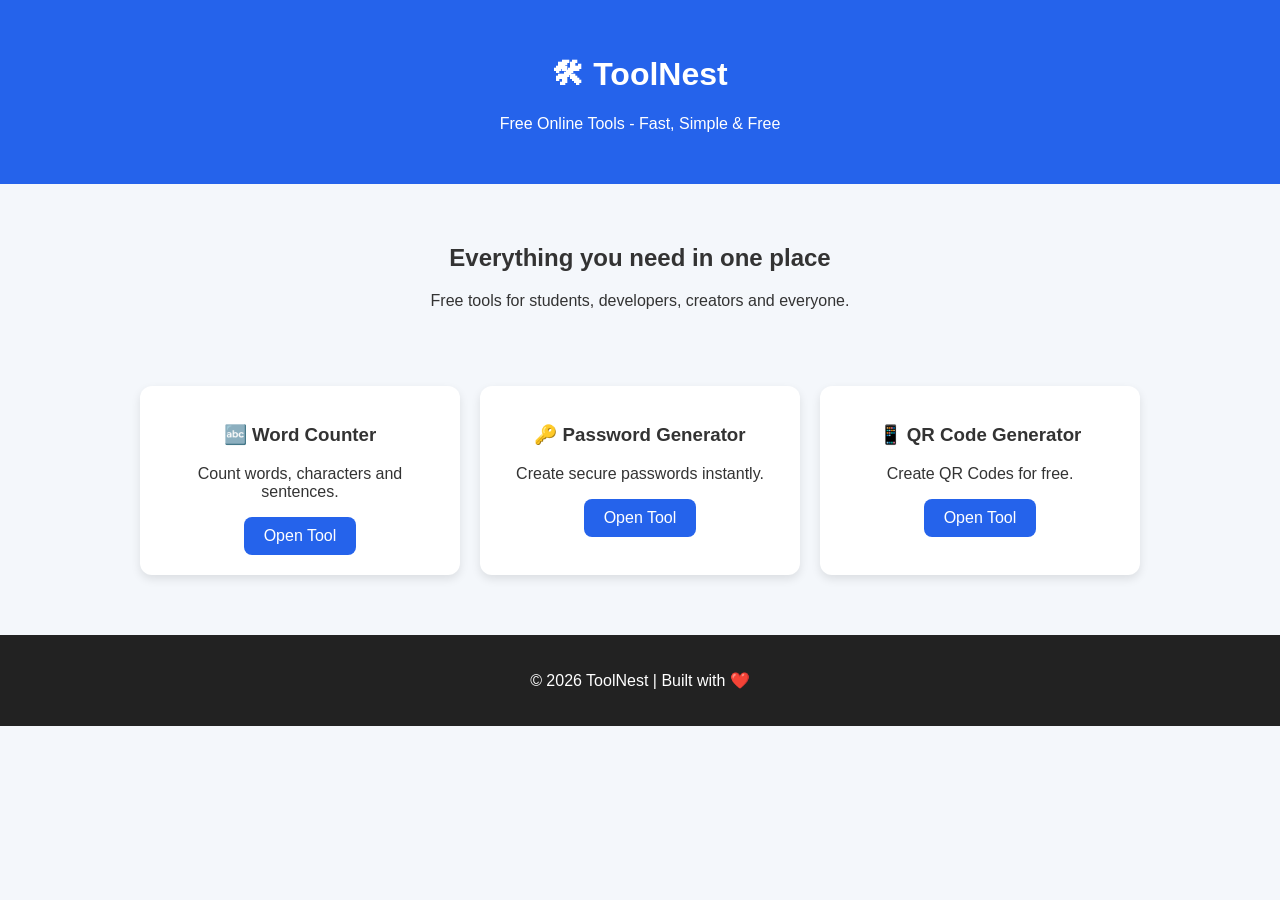
<file: index.html>
<!DOCTYPE html>
<html lang="en">
<head>
  <meta charset="UTF-8">
  <meta name="viewport" content="width=device-width, initial-scale=1.0">
  <title>ToolNest - Free Online Tools</title>

  <link rel="stylesheet" href="style.css">
</head>

<body>

<header>
  <h1>🛠 ToolNest</h1>
  <p>Free Online Tools - Fast, Simple & Free</p>
</header>

<section class="hero">
  <h2>Everything you need in one place</h2>
  <p>Free tools for students, developers, creators and everyone.</p>
</section>

<section class="tools">

  <div class="card">
      <h3>🔤 Word Counter</h3>
      <p>Count words, characters and sentences.</p>
      <a href="tools/word-counter.html">
  <button>Open Tool</button>
</a>
  </div>

  <div class="card">
      <h3>🔑 Password Generator</h3>
      <p>Create secure passwords instantly.</p>
      <a href="tools/password-generator.html">
    <button>Open Tool</button>
</a>
  </div>

  <div class="card">
      <h3>📱 QR Code Generator</h3>
      <p>Create QR Codes for free.</p>
      <a href="tools/qr-generator.html">
<button>Open Tool</button>
      </a>
  </div>

</section>

<footer>
<p>© 2026 ToolNest | Built with ❤️</p>
</footer>

</body>
</html>
</file>
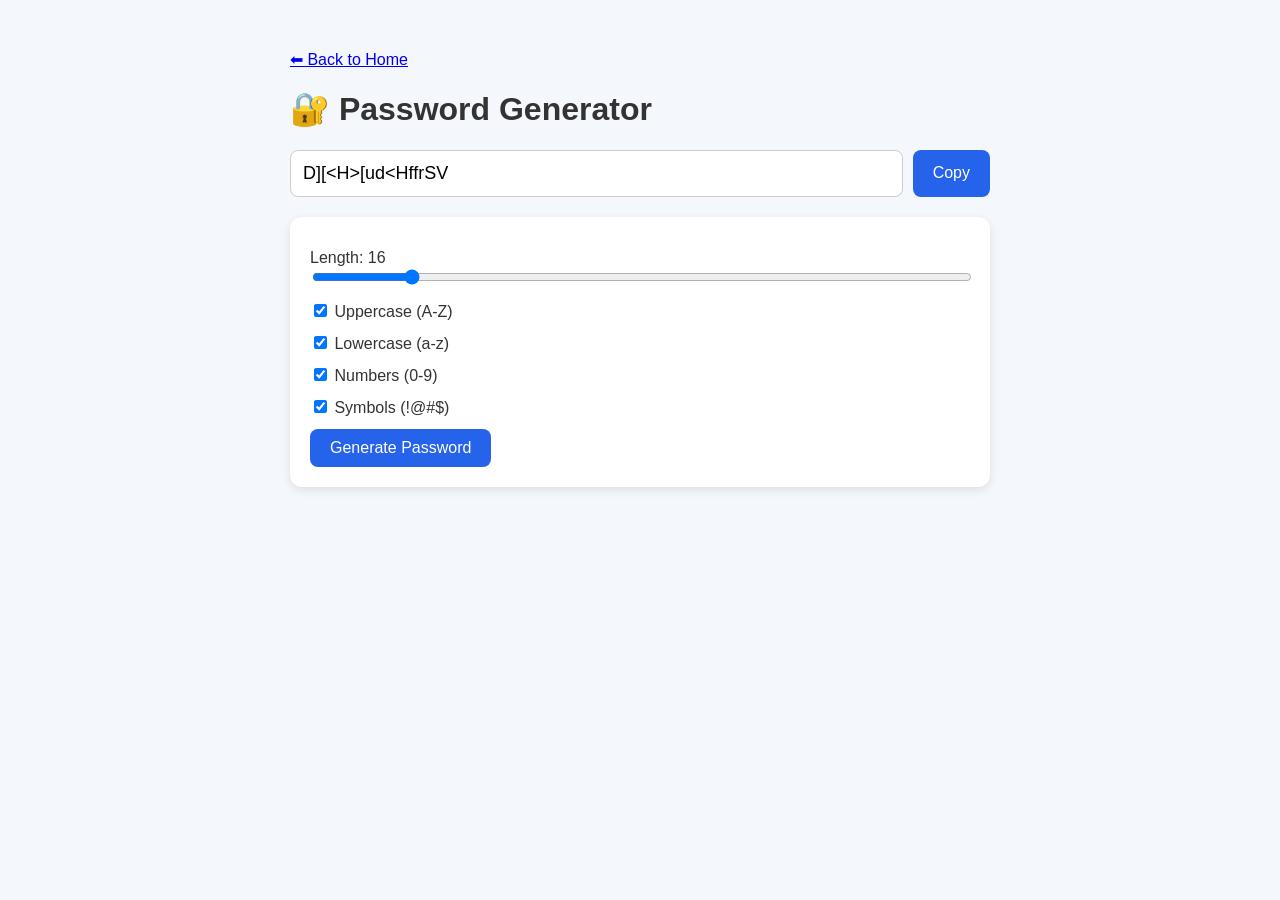
<file: tools/password-generator.html>
<!DOCTYPE html>
<html lang="en">
<head>
<meta charset="UTF-8">
<meta name="viewport" content="width=device-width, initial-scale=1.0">
<title>Password Generator - ToolNest</title>

<link rel="stylesheet" href="../style.css">

<style>
.container{
max-width:700px;
margin:30px auto;
padding:20px;
}

.result{
display:flex;
gap:10px;
margin:20px 0;
}

.result input{
flex:1;
padding:12px;
font-size:18px;
border:1px solid #ccc;
border-radius:8px;
}

.options{
background:#fff;
padding:20px;
border-radius:12px;
box-shadow:0 3px 10px rgba(0,0,0,.1);
margin-bottom:20px;
}

.option{
margin:12px 0;
}

input[type="range"]{
width:100%;
}
</style>

</head>

<body>

<div class="container">

<a href="../index.html">⬅ Back to Home</a>

<h1>🔐 Password Generator</h1>

<div class="result">
<input type="text" id="password" readonly>
<button onclick="copyPassword()">Copy</button>
</div>

<div class="options">

<div class="option">
Length:
<span id="lengthValue">16</span>
<input type="range" id="length" min="8" max="64" value="16">
</div>

<div class="option">
<label><input type="checkbox" id="uppercase" checked> Uppercase (A-Z)</label>
</div>

<div class="option">
<label><input type="checkbox" id="lowercase" checked> Lowercase (a-z)</label>
</div>

<div class="option">
<label><input type="checkbox" id="numbers" checked> Numbers (0-9)</label>
</div>

<div class="option">
<label><input type="checkbox" id="symbols" checked> Symbols (!@#$)</label>
</div>

<button onclick="generatePassword()">Generate Password</button>

</div>

</div>

<script>

const upper="ABCDEFGHIJKLMNOPQRSTUVWXYZ";
const lower="abcdefghijklmnopqrstuvwxyz";
const nums="0123456789";
const sym="!@#$%^&*()_+-=[]{}<>?";

const slider=document.getElementById("length");
const lengthValue=document.getElementById("lengthValue");

slider.oninput=function(){
lengthValue.innerText=this.value;
}

function generatePassword(){

let chars="";

if(document.getElementById("uppercase").checked) chars+=upper;
if(document.getElementById("lowercase").checked) chars+=lower;
if(document.getElementById("numbers").checked) chars+=nums;
if(document.getElementById("symbols").checked) chars+=sym;

if(chars===""){
alert("Select at least one option");
return;
}

let password="";

for(let i=0;i<slider.value;i++){
password+=chars[Math.floor(Math.random()*chars.length)];
}

document.getElementById("password").value=password;

}

function copyPassword(){

const pass=document.getElementById("password");

pass.select();

document.execCommand("copy");

alert("Copied!");

}

generatePassword();

</script>

</body>
</html>
</file>
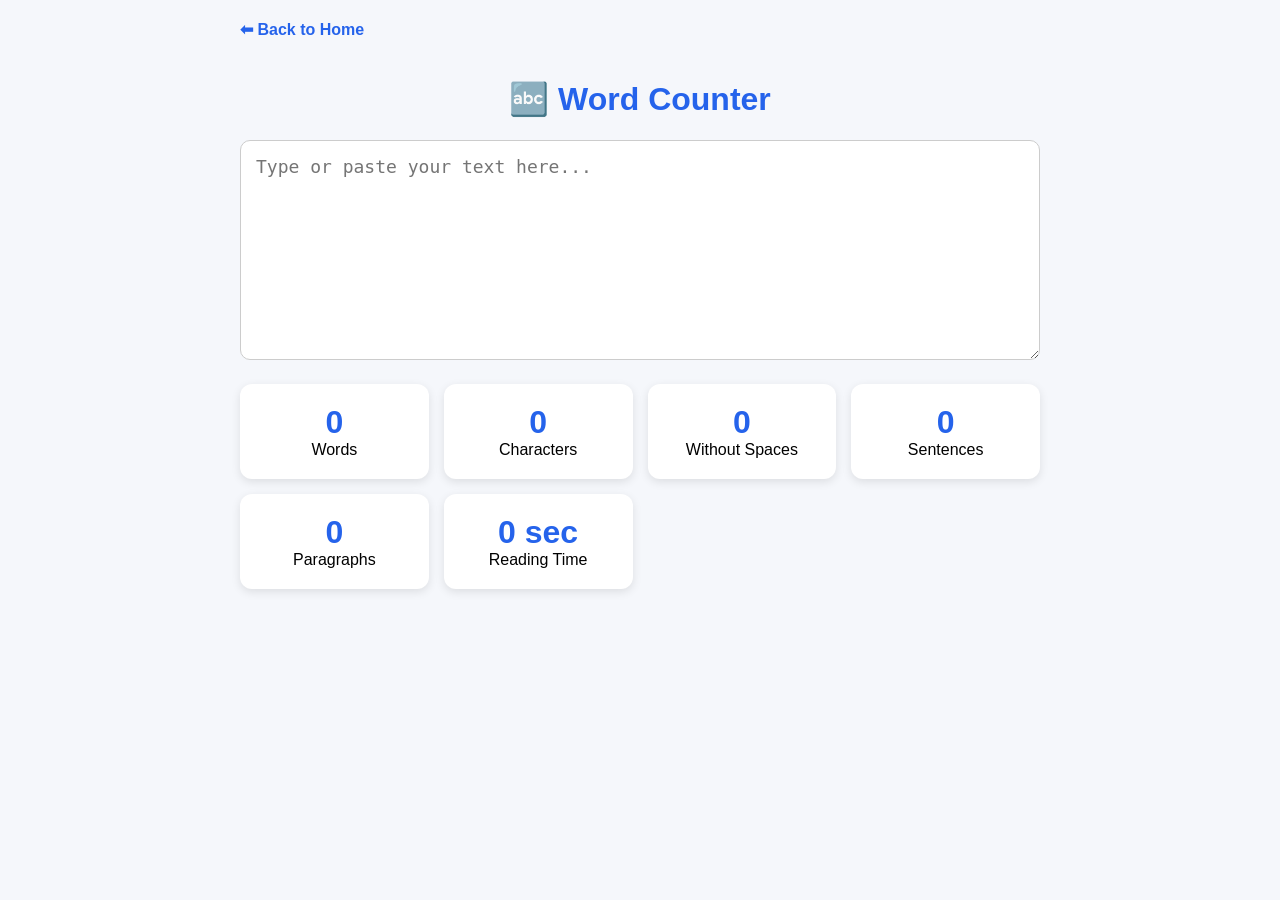
<file: tools/word-counter.html>
<!DOCTYPE html>
<html lang="en">
<head>
<meta charset="UTF-8">
<meta name="viewport" content="width=device-width, initial-scale=1.0">
<title>Word Counter - ToolNest</title>

<style>
body{
font-family:Arial,sans-serif;
background:#f5f7fb;
margin:0;
padding:20px;
}

.container{
max-width:800px;
margin:auto;
}

h1{
text-align:center;
color:#2563eb;
}

textarea{
width:100%;
height:220px;
padding:15px;
font-size:18px;
border-radius:10px;
border:1px solid #ccc;
box-sizing:border-box;
resize:vertical;
}

.stats{
display:grid;
grid-template-columns:repeat(auto-fit,minmax(180px,1fr));
gap:15px;
margin-top:20px;
}

.card{
background:white;
padding:20px;
border-radius:12px;
text-align:center;
box-shadow:0 3px 10px rgba(0,0,0,.1);
}

.number{
font-size:32px;
font-weight:bold;
color:#2563eb;
}

.back{
display:inline-block;
margin-bottom:20px;
text-decoration:none;
color:#2563eb;
font-weight:bold;
}
</style>

</head>

<body>

<div class="container">

<a class="back" href="../index.html">⬅ Back to Home</a>

<h1>🔤 Word Counter</h1>

<textarea id="text" placeholder="Type or paste your text here..."></textarea>

<div class="stats">

<div class="card">
<div class="number" id="words">0</div>
Words
</div>

<div class="card">
<div class="number" id="characters">0</div>
Characters
</div>

<div class="card">
<div class="number" id="nospace">0</div>
Without Spaces
</div>

<div class="card">
<div class="number" id="sentences">0</div>
Sentences
</div>

<div class="card">
<div class="number" id="paragraphs">0</div>
Paragraphs
</div>

<div class="card">
<div class="number" id="reading">0 sec</div>
Reading Time
</div>

</div>

</div>

<script>
const text=document.getElementById("text");

text.addEventListener("input",function(){

let value=text.value;

let words=value.trim()===""?0:value.trim().split(/\s+/).length;

let characters=value.length;

let noSpace=value.replace(/\s/g,"").length;

let sentences=value.trim()===""?0:value.split(/[.!؟?]+/).filter(s=>s.trim()!="").length;

let paragraphs=value.trim()===""?0:value.split(/\n+/).filter(p=>p.trim()!="").length;

let reading=Math.ceil(words/200*60);

document.getElementById("words").innerText=words;
document.getElementById("characters").innerText=characters;
document.getElementById("nospace").innerText=noSpace;
document.getElementById("sentences").innerText=sentences;
document.getElementById("paragraphs").innerText=paragraphs;
document.getElementById("reading").innerText=reading+" sec";

});
</script>

</body>
</html>
</file>
<file: style.css>
body{
    margin:0;
    font-family:Arial,sans-serif;
    background:#f4f7fb;
    color:#333;
}

header{
    background:#2563eb;
    color:white;
    text-align:center;
    padding:35px 20px;
}

.hero{
    text-align:center;
    padding:40px 20px;
}

.tools{
    display:grid;
    grid-template-columns:repeat(auto-fit,minmax(250px,1fr));
    gap:20px;
    padding:20px;
    max-width:1000px;
    margin:auto;
}

.card{
    background:white;
    padding:20px;
    border-radius:12px;
    box-shadow:0 4px 10px rgba(0,0,0,.1);
    text-align:center;
}

button{
    background:#2563eb;
    color:white;
    border:none;
    padding:10px 20px;
    border-radius:8px;
    cursor:pointer;
    font-size:16px;
}

button:hover{
    background:#1d4ed8;
}

footer{
    margin-top:40px;
    background:#222;
    color:white;
    text-align:center;
    padding:20px;
}
</file>
